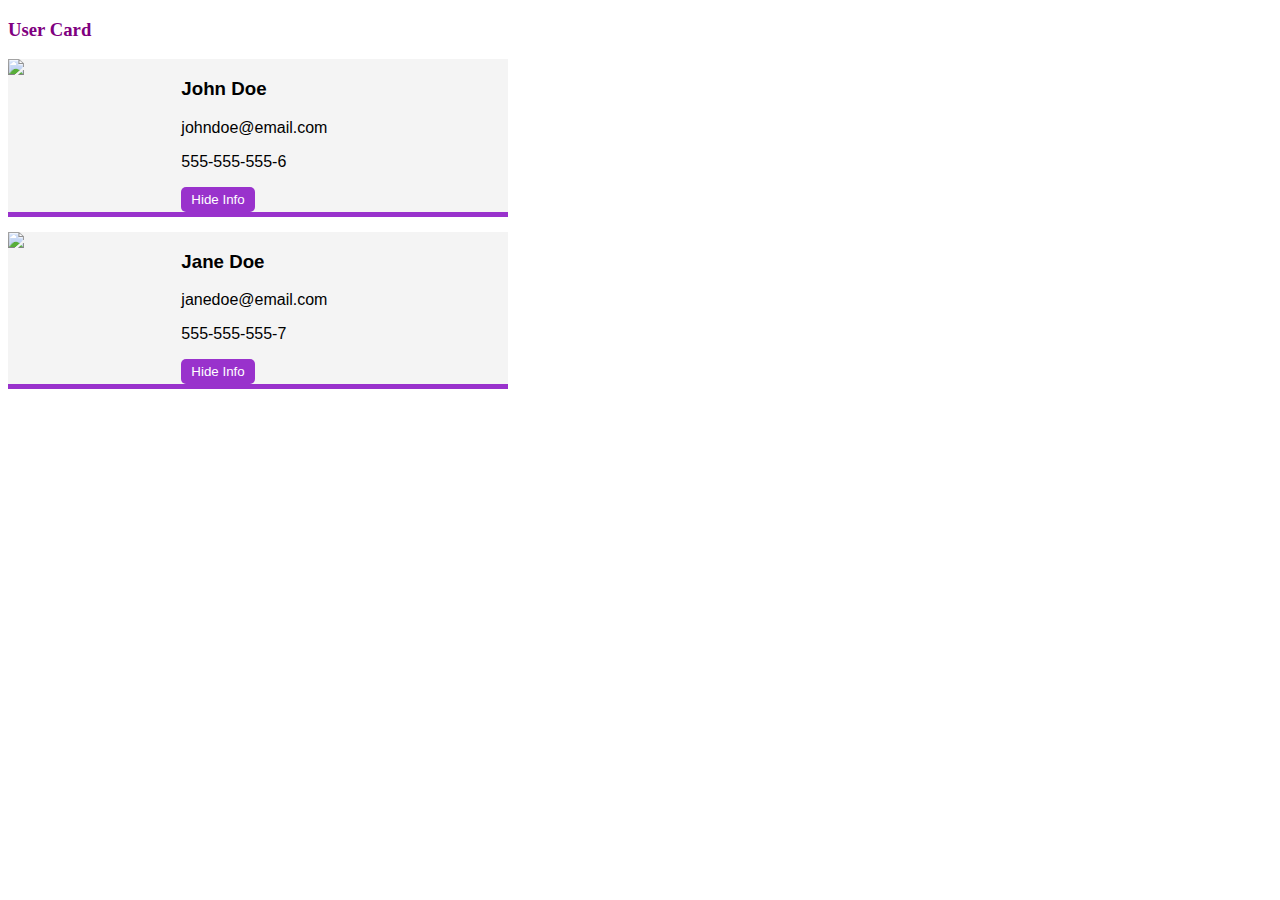
<file: 01-user-card/index.html>
<!DOCTYPE html>
<html lang="en">
  <head>
    <meta charset="UTF-8" />
    <meta name="viewport" content="width=device-width, initial-scale=1.0" />
    <title>Web Components Example</title>
    <!-- style -->
    <style>
      h3 {
        color: purple;
      }
    </style>
  </head>

  <body>
    <h3>User Card</h3>
    <user-card
      name="John Doe"
      avatar="https://randomuser.me/api/portraits/men/1.jpg"
    >
      <div slot="email">johndoe@email.com</div>
      <div slot="phone">555-555-555-6</div>
    </user-card>
    <user-card
      name="Jane Doe"
      avatar="https://randomuser.me/api/portraits/women/2.jpg"
    >
      <div slot="email">janedoe@email.com</div>
      <div slot="phone">555-555-555-7</div>
    </user-card>

    <script src="userCard.js"></script>
  </body>
</html>
</file>
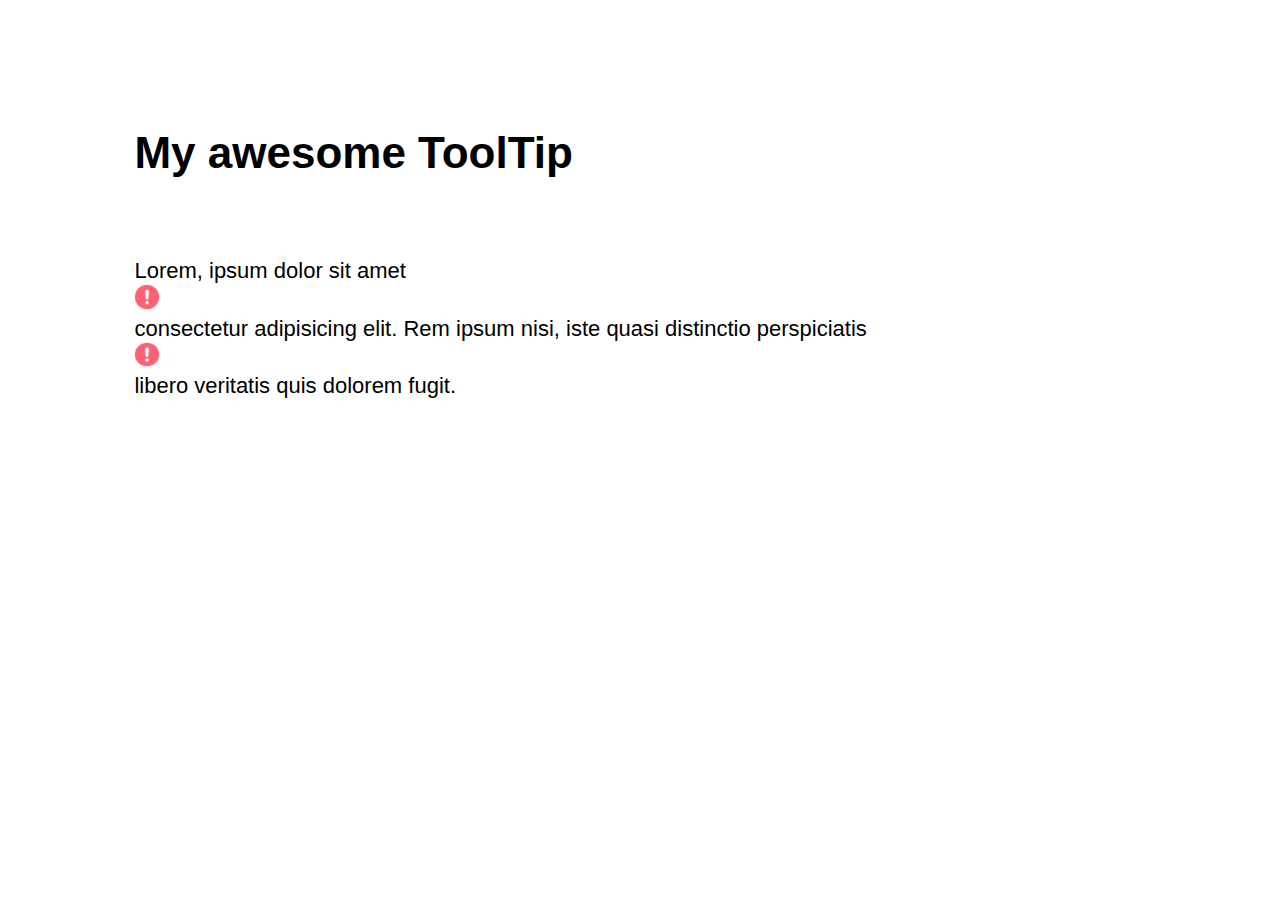
<file: 02-tooltip/index.html>
<!DOCTYPE html>
<html lang="en">
  <head>
    <meta charset="UTF-8" />
    <meta name="viewport" content="width=device-width, initial-scale=1.0" />
    <title>ToolTip</title>
    <!-- font-awesome -->
    <link
      rel="stylesheet"
      href="https://cdnjs.cloudflare.com/ajax/libs/font-awesome/5.14.0/css/all.min.css"
    />
    <!-- styles -->
    <link rel="stylesheet" href="style.css" />
  </head>
  <body>
    <div class="container">
      <h1 class="title">My awesome ToolTip</h1>
      <p>
        Lorem, ipsum dolor sit amet
        <tool-tip tip_background="#ffcc00" tip_color="#696969">
          <span slot="message">This is my alert message</span>
        </tool-tip>
        consectetur adipisicing elit. Rem ipsum nisi, iste quasi distinctio
        perspiciatis
        <tool-tip tip_background="#452c63" tip_color="#fff">
          <span slot="message">Ops, one more message</span>
        </tool-tip>
        libero veritatis quis dolorem fugit.
      </p>
    </div>

    <script src="tooltip.js"></script>
  </body>
</html>
</file>
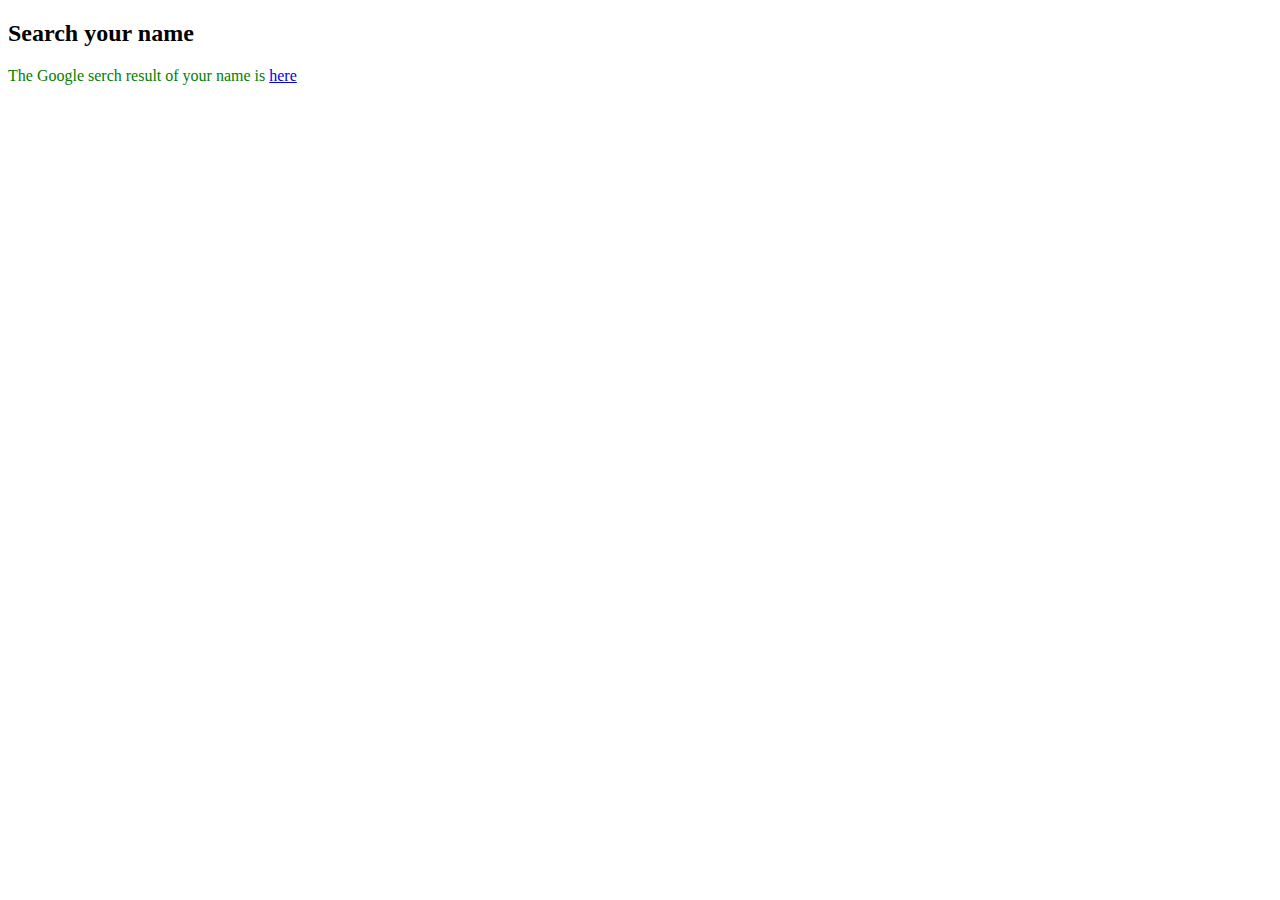
<file: 03-name-search/index.html>
<!DOCTYPE html>
<html lang="en">
  <head>
    <meta charset="UTF-8" />
    <meta name="viewport" content="width=device-width, initial-scale=1.0" />
    <title>Counter</title>
  </head>
  <body>
    <h2>Search your name</h2>
    <name-search name="Sweta"></name-search>
    <script src="nameSearch.js"></script>
  </body>
</html>
</file>
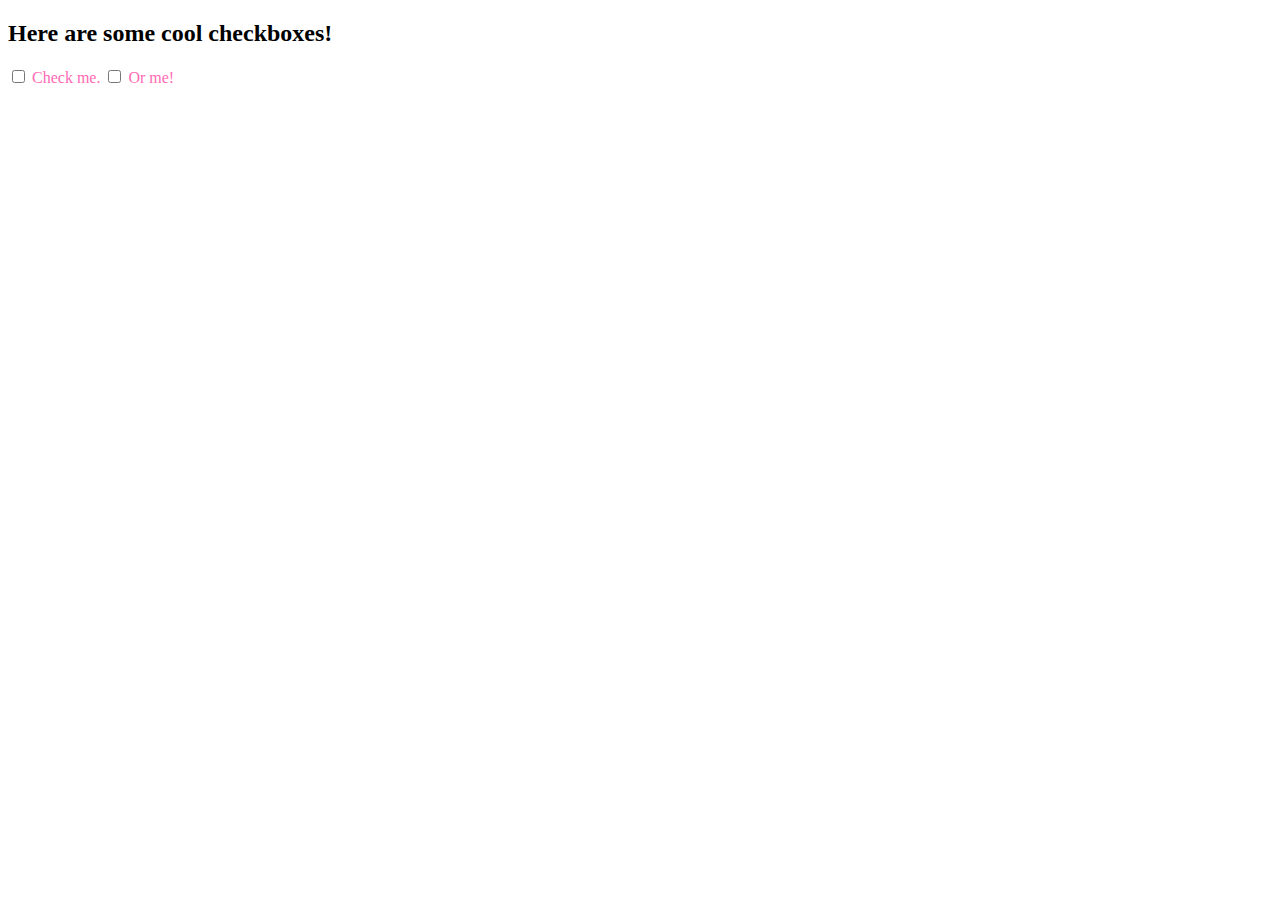
<file: 04-cool-checkbox/index.html>
<!DOCTYPE html>
<html lang="en">
  <head>
    <meta charset="UTF-8" />
    <meta name="viewport" content="width=device-width, initial-scale=1.0" />
    <title>Cool Checkbox</title>
  </head>
  <body>
    <h2>Here are some cool checkboxes!</h2>
    <cool-checkbox>Check me.</cool-checkbox>
    <cool-checkbox>Or me!</cool-checkbox>
    <!-- set the label's name via attribute instad of slot -->
    <!-- <cool-checkbox lable='Check mate'></cool-checkbox> -->
    <script src="checkbox.js"></script>
  </body>
</html>
</file>
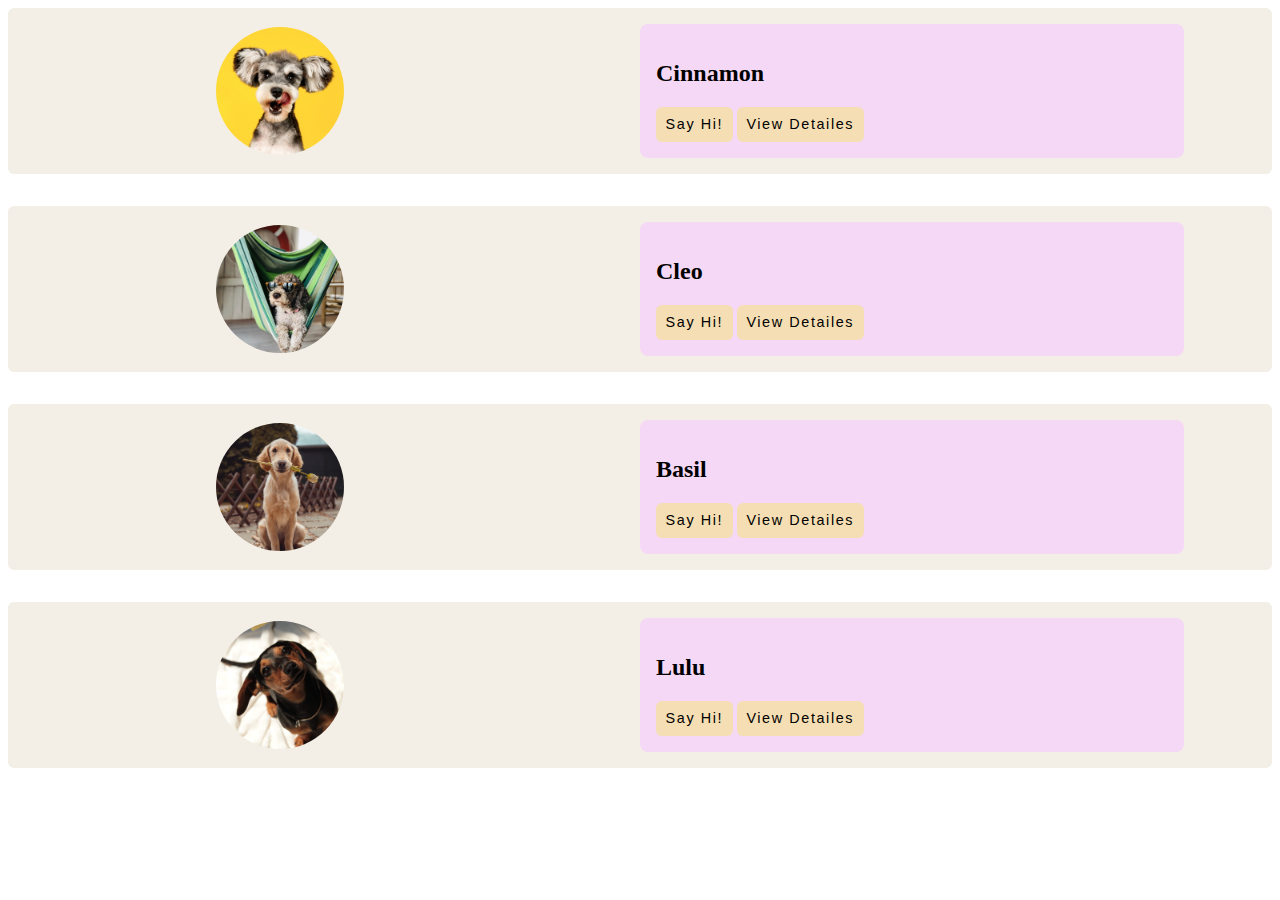
<file: 05-dogs-cards/index.html>
<!DOCTYPE html>
<html lang="en">
  <head>
    <meta charset="UTF-8" />
    <meta name="viewport" content="width=device-width, initial-scale=1.0" />
    <title>Dogs Cards</title>
  </head>
  <body>
    <dog-card name="Cinnamon" avatar="images/dog1.jpg">
      <span slot="breed">Schnauzer</span>
      <span slot="age">2 Years</span>
    </dog-card>
    <dog-card name="Cleo" avatar="images/dog2.jpg">
      <span slot="breed">Spaniel</span>
      <span slot="age">1 Years</span>
    </dog-card>
    <dog-card name="Basil" avatar="images/dog3.jpg">
      <span slot="breed">Golden Retriever</span>
      <span slot="age">4 Years</span>
    </dog-card>
    <dog-card name="Lulu" avatar="images/dog4.jpg">
      <span slot="breed">Dackel</span>
      <span slot="age">3 Years</span>
    </dog-card>
    <script src="dogCard.js"></script>
  </body>
</html>
</file>
<file: 02-tooltip/style.css>
body {
  font-family: 'Nunito', Arial, Helvetica, sans-serif;
  font-size: 22px;
}
.title {
  margin-bottom: 5rem;
}
.container {
  width: 80%;
  margin: 8rem auto;
}
/* .notify-container {
  position: absolute;
  bottom: 43%;
  left: 30%;
  z-index: 9;
  width: 300px;
  background: white;
  box-shadow: 5px 5px 10px rgba(0, 0, 0, 0.1);
  font-size: 1rem;
  border-radius: 6px;
  padding: 1rem;
  transform: scale(0);
  transition: transform 0.5s;
} */
/* .alert {
  width: 1.2rem;
  height: 1.2rem;
  cursor: pointer;
}
.cancel {
  display: none;
}
.tooltip-container {
  display: inline-block;
  position: relative;
  z-index: 2;
} */
</file>
